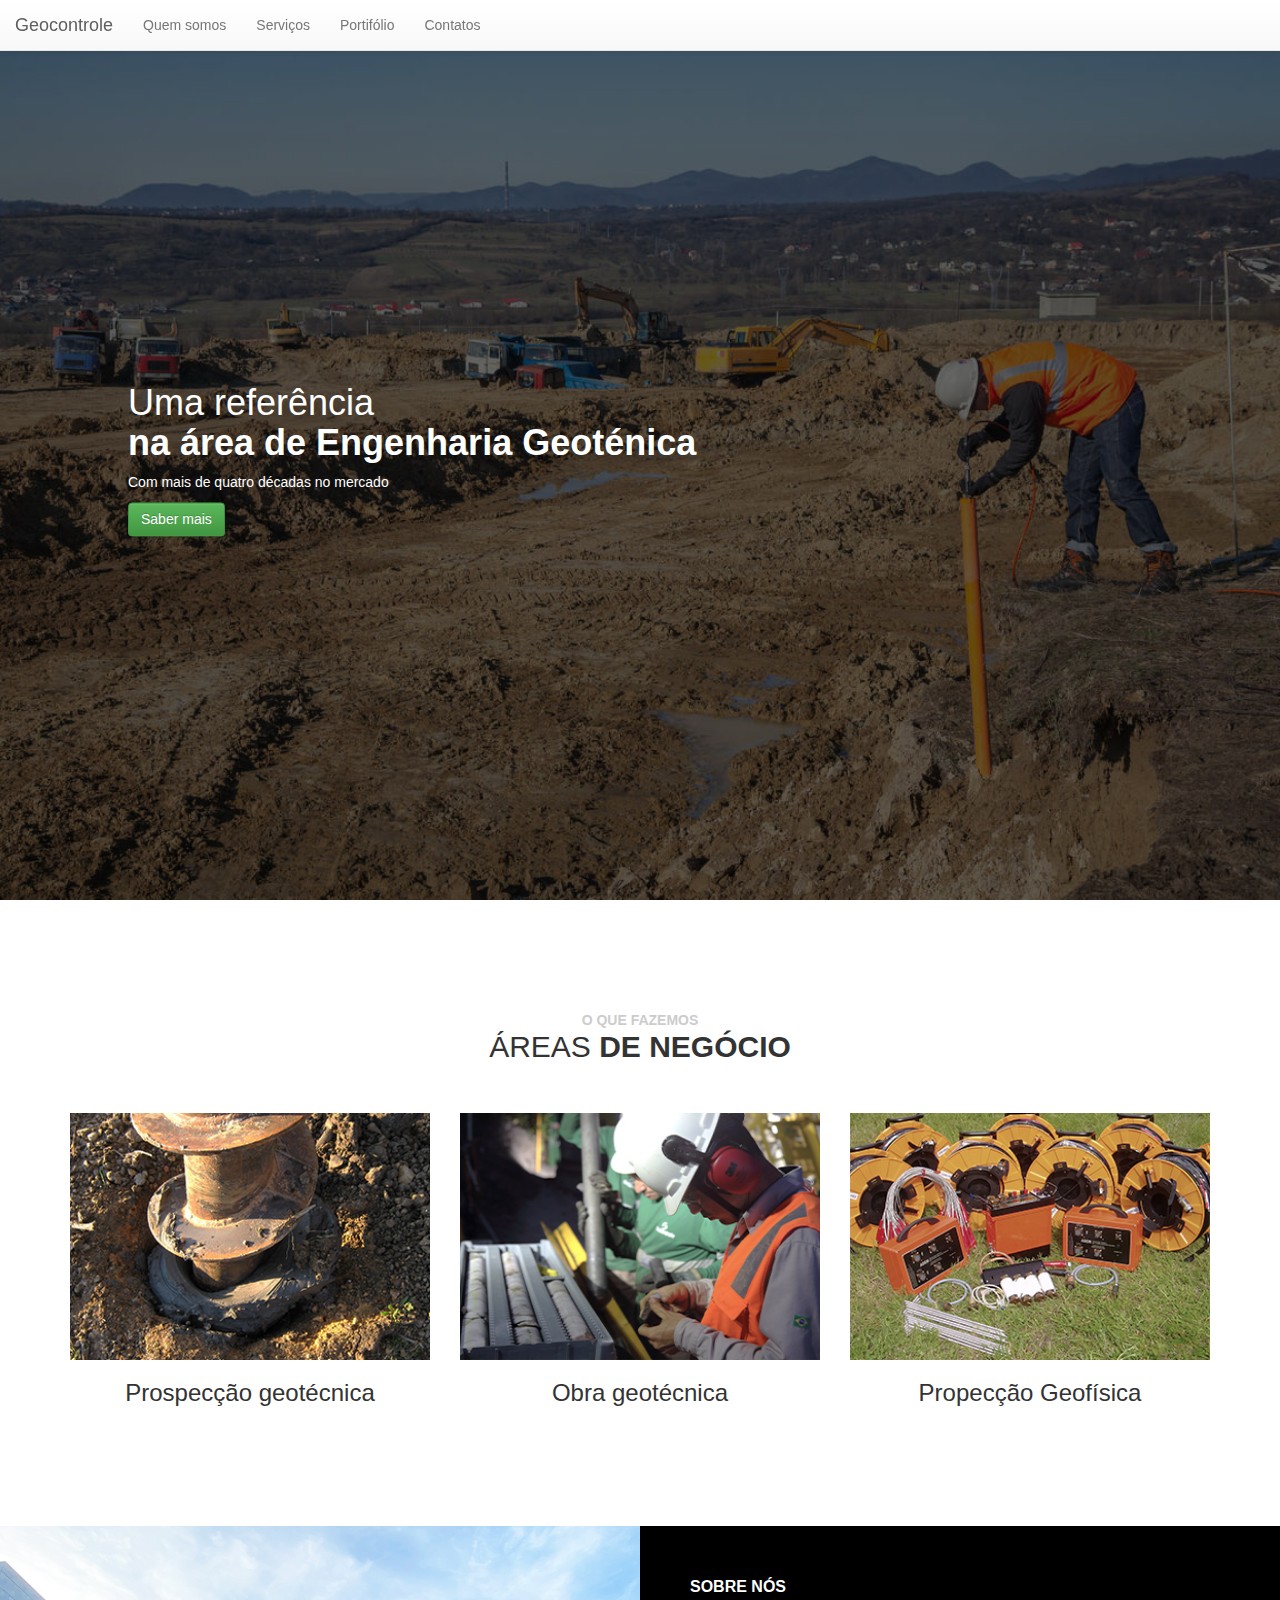
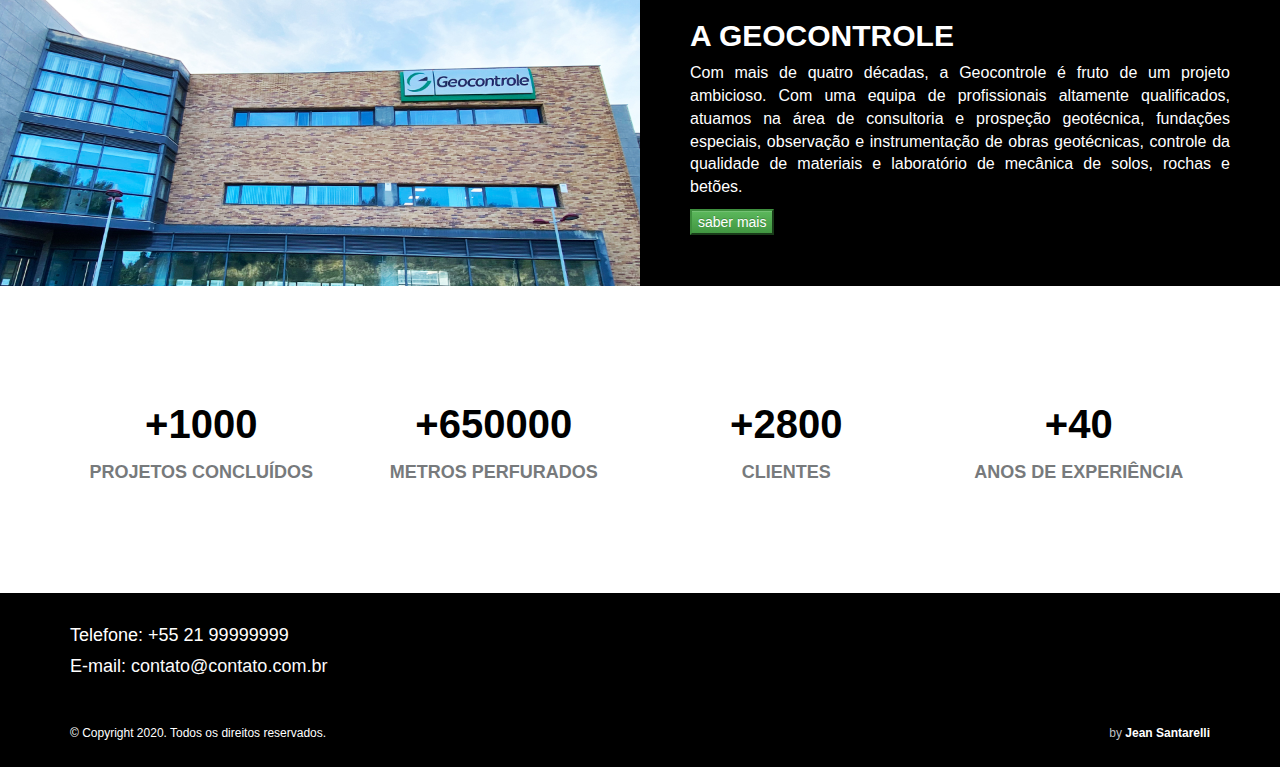
<file: index.html>
<!DOCTYPE html>
<html lang="en">

<head>
	<meta charset="UTF-8">
	<meta name="viewport" content="width=device-width, initial-scale=1.0">
	<title>Document</title>
	<link rel="stylesheet" href="css/bootstrap.min.css">
	<link rel="stylesheet" href="css/bootstrap-theme.min.css">
	<link rel="stylesheet" href="css/style.css">
	<script src="https://code.jquery.com/jquery-1.12.4.min.js"
		integrity="sha256-ZosEbRLbNQzLpnKIkEdrPv7lOy9C27hHQ+Xp8a4MxAQ=" crossorigin="anonymous"></script>
	<script src="js/bootstrap.min.js"></script>
</head>

<body>
	<!--Header do site-->
	<nav class="navbar navbar-default navbar-fixed-top">
		<div class="container-fluid">

			<div class="navbar-header">
				<button type="button" class="navbar-toggle collapsed" data-toggle="collapse"
					data-target="#bs-example-navbar-collapse-1" aria-expanded="false">
					<span class="sr-only">Toggle navigation</span>
					<span class="icon-bar"></span>
					<span class="icon-bar"></span>
					<span class="icon-bar"></span>
				</button>
				<a class="navbar-brand" href="index.html">Geocontrole</a>
			</div>


			<div class="collapse navbar-collapse" id="bs-example-navbar-collapse-1">

				<ul class="nav navbar-nav">

					<li>
						<a href="quem-somos.html">Quem somos</a>
					</li>
					<li>
						<a href="servicos.html">Serviços</a>
					</li>
					<li>
						<a href="portifolio.html">Portifólio</a>
					</li>
					<li>
						<a href="contato.html">Contatos</a>
					</li>

					</li>
				</ul>
			</div>
		</div>
	</nav>
	<!--Header do site-->

	<div id="banner">
		<div class="text">
			<h1>Uma referência <span>na área de Engenharia Geoténica</span></h1>
			<p>Com mais de quatro décadas no mercado</p>
			<a href="portifolio.html"></a>
			<button type="button" class="btn btn-success">Saber mais</button>
		</a>
		</div>
	</div>

	<!--Section 1-->
	<section class="section">
		<div class="container">
			<!-- container ou container-fluid -->
			<div class="row">
				<!-- row é a linha -->
				<div class="col-xs-12">
					<!-- col é a col-dispositivo-tamanho dispositivos: xs(celular), sm(tablet), md(desktop), lg --- tamanhos de 1 a 12 -->
					<p>O que fazemos</p>
					<h2>Áreas <span>de negócio</span></h2>
				</div>

				<div class="col-xs-12 col-md-4">
					<img src="images/img1.jpg" alt="Consultoria e projeto geotécnico" />
					<h3>Prospecção geotécnica</h3>
				</div>
				<div class="col-xs-12 col-sm-6 col-md-4">
					<img src="images/img2.jpg" alt="Obra geotécnica" />
					<h3>Obra geotécnica</h3>
				</div>
				<div class="col-xs-12 col-sm-6 col-md-4">
					<img src="images/img3.jpg" alt="Controle, Observação e instrumentação">
					<h3>Propecção Geofísica</h3>
				</div>
			</div>
		</div>
	</section>
	<!--Section 1-->
	<!--Section 2-->
	<section class="fifty-Fifty">
		<div class="container-fluid">
			<div class="row row-no-gutters">

				<div class="col-xs-12 col-sm-6">
					<img src="images/img4.jpg" alt="A geocontrole" />
				</div>

				<div class="col-xs-12 col-sm-6">
					<div class="textBlock">
						<p class="area">Sobre nós</p>
						<h2>A <span>Geocontrole</span></h2>
						<p class="area2">Com mais de quatro décadas, a Geocontrole é fruto de um projeto ambicioso. Com uma equipa de
							profissionais altamente qualificados, atuamos na área de consultoria e prospeção geotécnica,
							fundações especiais, observação e instrumentação de obras geotécnicas, controle da qualidade
							de materiais e laboratório de mecânica de solos, rochas e betões.</p>
							<a href="quem-somos.html">
						<button type="button" class="btn-success">saber mais</button>
					</a>
					</div>

				</div>

			</div>
		</div>
	</section>
	<!--Section 2-->

	<!--Section 3-->
	<section class="section">
		<div class="container">
			<div class="row">
				<div class="col-xs-12 col-sm-6 col-md-3">
					<p class="number">+1000</p>
					<h4>Projetos concluídos</h4>
				</div>
				<div class="col-xs-12 col-sm-6 col-md-3">
					<p class="number">+650000</p>
					<h4>Metros perfurados</h4>
				</div>
				<div class="col-xs-12 col-sm-6 col-md-3">
					<p class="number">+2800</p>
					<h4>Clientes</h4>
				</div>
				<div class="col-xs-12 col-sm-6 col-md-3">
					<p class="number">+40</p>
					<h4>Anos de experiência</h4>
				</div>

			</div>
		</div>
	</section>
	<!--Section 3-->



	<!--RODAPÉ-->

	<footer id="footer">
		<div class="container">
			<div class="row contact">
				<div class="col-xs-12">
					<p>Telefone: +55 21 99999999</p>
					<p>E-mail: <a href="mailto:contato@contato.com.br">contato@contato.com.br</a></p>
				</div>
			</div>
			<div class="row copy">
				<div class="col-xs-12 col-md-6">
					<p>&copy; Copyright 2020. Todos os direitos reservados.</p>
				</div>
				<div class="col-xs-12 col-md-6">
					<p class="poweredBy">by <span>Jean Santarelli</span></p>
				</div>
			</div>
		</div>
	</footer>
</body>

</html>
</file>
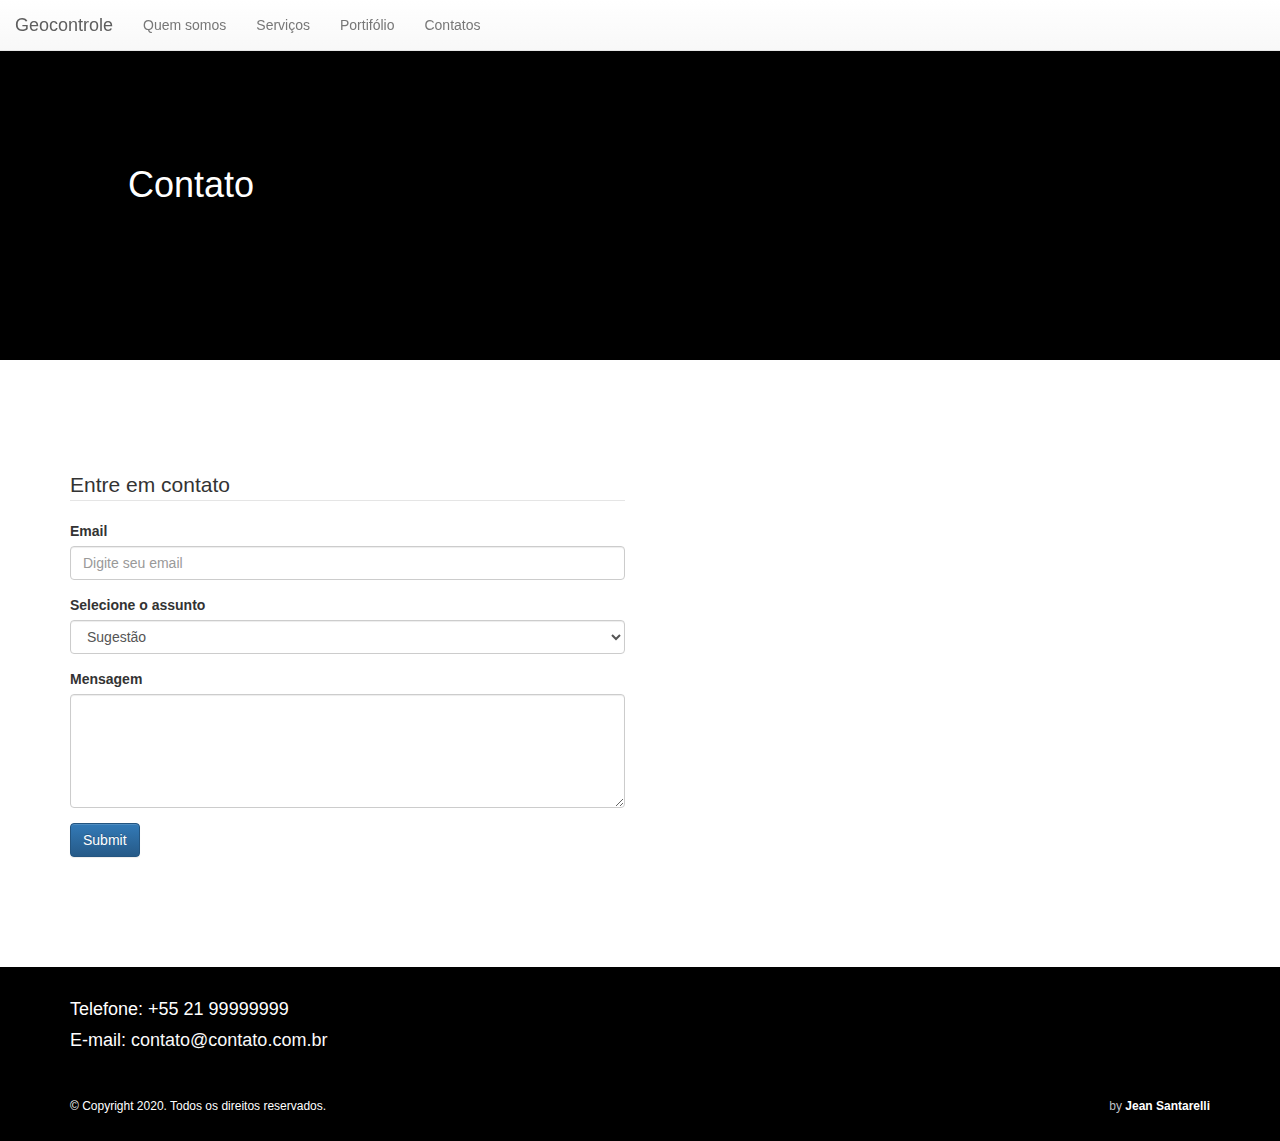
<file: contato.html>
<!DOCTYPE html>
<html lang="en">
<head>
    <meta charset="UTF-8">
    <meta name="viewport" content="width=device-width, initial-scale=1.0">
		<title>Contato</title>
		<link rel="stylesheet" href="css/bootstrap.min.css">
		<link rel="stylesheet" href="css/bootstrap-theme.min.css">
	<link rel="stylesheet" href="css/style.css">
	<script src="https://code.jquery.com/jquery-1.12.4.min.js" integrity="sha256-ZosEbRLbNQzLpnKIkEdrPv7lOy9C27hHQ+Xp8a4MxAQ=" crossorigin="anonymous"></script>
	<script src="js/bootstrap.min.js"></script>
</head>
<body>
		<!--Header do site-->
	<nav class="navbar navbar-default navbar-fixed-top">
		<div class="container-fluid">
			
			<div class="navbar-header">
				<button type="button" class="navbar-toggle collapsed" data-toggle="collapse" data-target="#bs-example-navbar-collapse-1" aria-expanded="false">
					<span class="sr-only">Toggle navigation</span>
					<span class="icon-bar"></span>
					<span class="icon-bar"></span>
					<span class="icon-bar"></span>
				</button>
				<a class="navbar-brand" href="index.html">Geocontrole</a>
			</div>
	
			
			<div class="collapse navbar-collapse" id="bs-example-navbar-collapse-1">
			
				<ul class="nav navbar-nav">
				
					<li>
						<a href="quem-somos.html">Quem somos</a>
					</li>
					<li>
						<a href="servicos.html">Serviços</a>
					</li>
					<li>
						<a href="portifolio.html">Portifólio</a>
					</li>
					<li>
						<a href="contato.html">Contatos</a>
					</li>
					
					</li>
						</ul>
					</li>
				</ul>
			</div>
		</div>
	</nav>
	<!--Header do site-->
	
	<div id="banner" class="page">
		<div class="text">
			<h1>Contato</h1>
		</div>
	</div>

	<!--Section 1-->
	<section class="section">
    <div class="container"> 
      <div class="row"> 
        <div class="col-xs-12 col-md-6">
            <form>
                <fieldset>
                  <legend>Entre em contato</legend>
                  
                  <div class="form-group">
                    <label for="exampleInputEmail1">Email</label>
                    <input type="email" class="form-control" id="exampleInputEmail1" aria-describedby="emailHelp" placeholder="Digite seu email">
                  </div>

                  <div class="form-group">
                    <label for="exampleSubject">Selecione o assunto</label>
                    <select class="form-control" id="exampleSubject">
                      <option value="sugestao">Sugestão</option>
                      <option value="reclamacoes">Reclamações</option>
                      <option value="elogios">Elogios</option>
                      
                    </select>
                  </div>

                
                  <div class="form-group">
                    <label for="exampleTextarea">Mensagem</label>
                    <textarea class="form-control" id="exampleTextarea" rows="5"></textarea>
                  </div>

                  
                 
                  
                  <button type="submit" class="btn btn-primary">Submit</button>
                </fieldset>
              </form>
        </div>
      </div>
    </div>
  </section>
					<!--Section 1-->


					<!--RODAPÉ-->

					<footer id="footer">
						<div class="container">
							<div class="row contact">
								<div class="col-xs-12">
									<p>Telefone: +55 21 99999999</p>
									<p>E-mail: <a href="mailto:contato@contato.com.br">contato@contato.com.br</a></p>
								</div>
							</div>
							<div class="row copy">
								<div class="col-xs-12 col-md-6">
									<p>&copy; Copyright 2020. Todos os direitos reservados.</p>
								</div>
								<div class="col-xs-12 col-md-6">
									<p class="poweredBy">by <span>Jean Santarelli</span></p>
								</div>
							</div>
						</div>
					</footer>
</body>
</html>
</file>
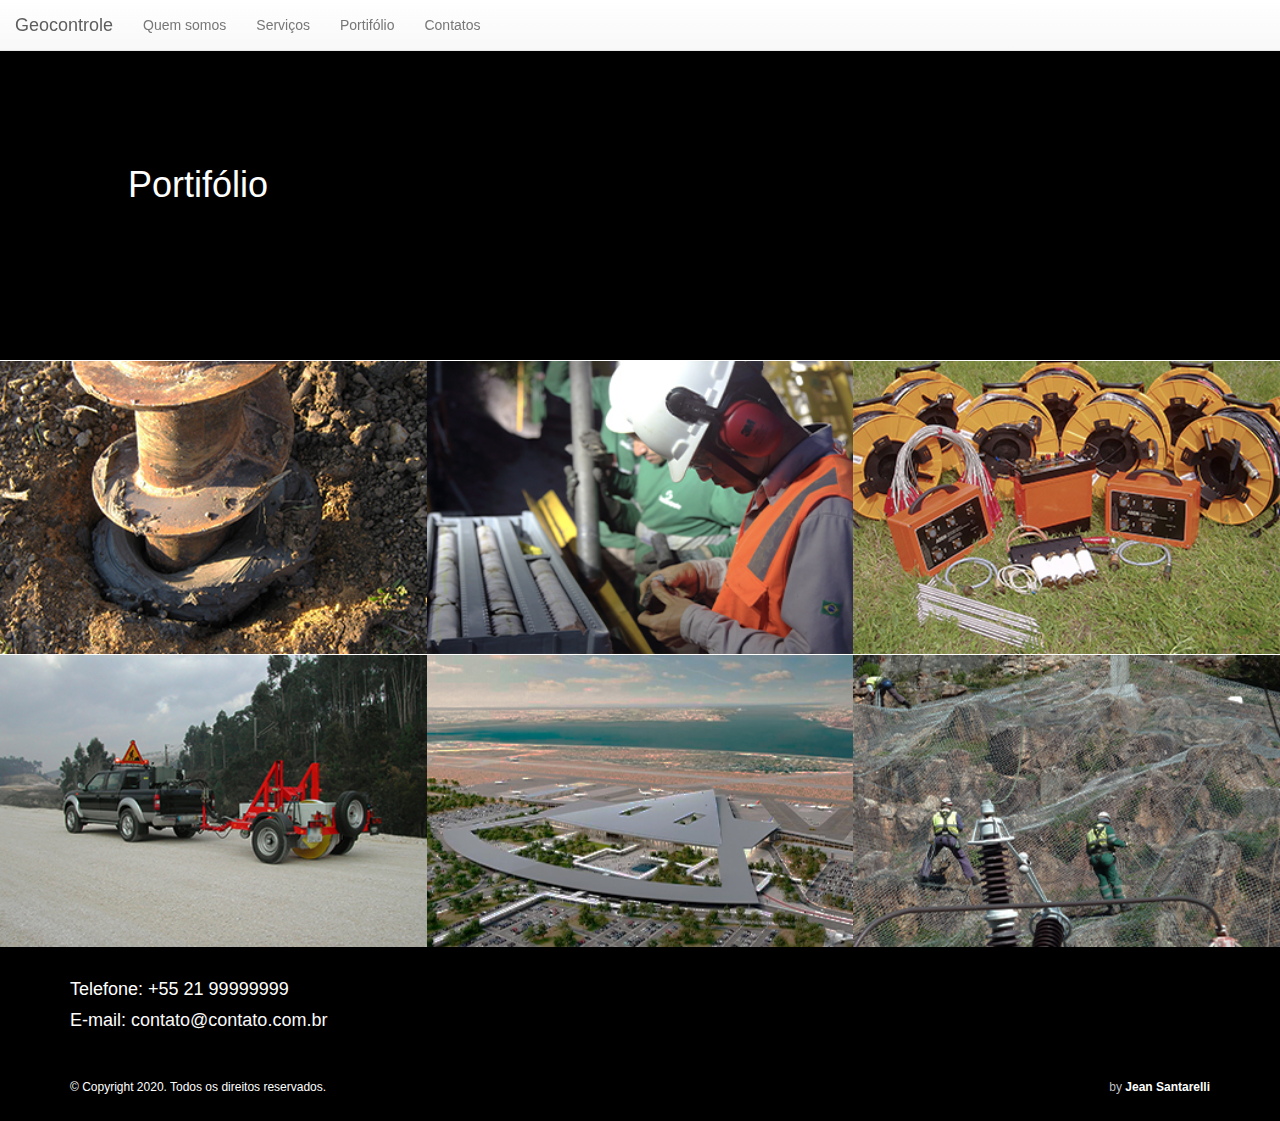
<file: portifolio.html>
<!DOCTYPE html>
<html lang="en">

<head>
	<meta charset="UTF-8">
	<meta name="viewport" content="width=device-width, initial-scale=1.0">
	<title>Portifólio</title>
	<link rel="stylesheet" href="css/bootstrap.min.css">
	<link rel="stylesheet" href="css/bootstrap-theme.min.css">
	<link rel="stylesheet" href="css/style.css">
	<script src="https://code.jquery.com/jquery-1.12.4.min.js"
		integrity="sha256-ZosEbRLbNQzLpnKIkEdrPv7lOy9C27hHQ+Xp8a4MxAQ=" crossorigin="anonymous"></script>
	<script src="js/bootstrap.min.js"></script>
</head>

<body>
	<!--Header do site-->
	<nav class="navbar navbar-default navbar-fixed-top">
		<div class="container-fluid">

			<div class="navbar-header">
				<button type="button" class="navbar-toggle collapsed" data-toggle="collapse"
					data-target="#bs-example-navbar-collapse-1" aria-expanded="false">
					<span class="sr-only">Toggle navigation</span>
					<span class="icon-bar"></span>
					<span class="icon-bar"></span>
					<span class="icon-bar"></span>
				</button>
				<a class="navbar-brand" href="index.html">Geocontrole</a>
			</div>


			<div class="collapse navbar-collapse" id="bs-example-navbar-collapse-1">

				<ul class="nav navbar-nav">

					<li>
						<a href="quem-somos.html">Quem somos</a>
					</li>
					<li>
						<a href="servicos.html">Serviços</a>
					</li>
					<li>
						<a href="portifolio.html">Portifólio</a>
					</li>
					<li>
						<a href="contato.html">Contatos</a>
					</li>

					</li>
				</ul>
			</div>
		</div>
	</nav>
	<!--Header do site-->

	<div id="banner" class="page">
		<div class="text">
			<h1>Portifólio</h1>
		</div>
	</div>

	<section class="section portifolio">
		<div class="container-fluid">

			<div class="row row-no-gutters">
				<div class="col-xs-12">
				</div>
				<div class="col-xs-12 col-md-4">
					<img src="images/img1.jpg" alt="Consultoria e projeto geotécnico" />
				</div>
				<div class="col-xs-12 col-sm-6 col-md-4">
					<img src="images/img2.jpg" alt="Obra geotécnica" />
				</div>
				<div class="col-xs-12 col-sm-6 col-md-4">
					<img src="images/img3.jpg" alt="Controle, Observação e instrumentação">

				</div>
				<div class="row row-no-gutters">
					<div class="col-xs-12">
					</div>
					<div class="col-xs-12 col-md-4">
						<img src="images/img7.jpg" alt="Consultoria e projeto geotécnico" />
					</div>
					<div class="col-xs-12 col-sm-6 col-md-4">
						<img src="images/img8.jpg" alt="Obra geotécnica" />
					</div>
					<div class="col-xs-12 col-sm-6 col-md-4">
						<img src="images/img9.jpg" alt="Controle, Observação e instrumentação">

					</div>
				</div>
			</div>
	</section>
	<!--Section 1-->


	<!--RODAPÉ-->

	<footer id="footer">
		<div class="container">
			<div class="row contact">
				<div class="col-xs-12">
					<p>Telefone: +55 21 99999999</p>
					<p>E-mail: <a href="mailto:contato@contato.com.br">contato@contato.com.br</a></p>
				</div>
			</div>
			<div class="row copy">
				<div class="col-xs-12 col-md-6">
					<p>&copy; Copyright 2020. Todos os direitos reservados.</p>
				</div>
				<div class="col-xs-12 col-md-6">
					<p class="poweredBy">by <span>Jean Santarelli</span></p>
				</div>
			</div>
		</div>
	</footer>
</body>

</html>
</file>
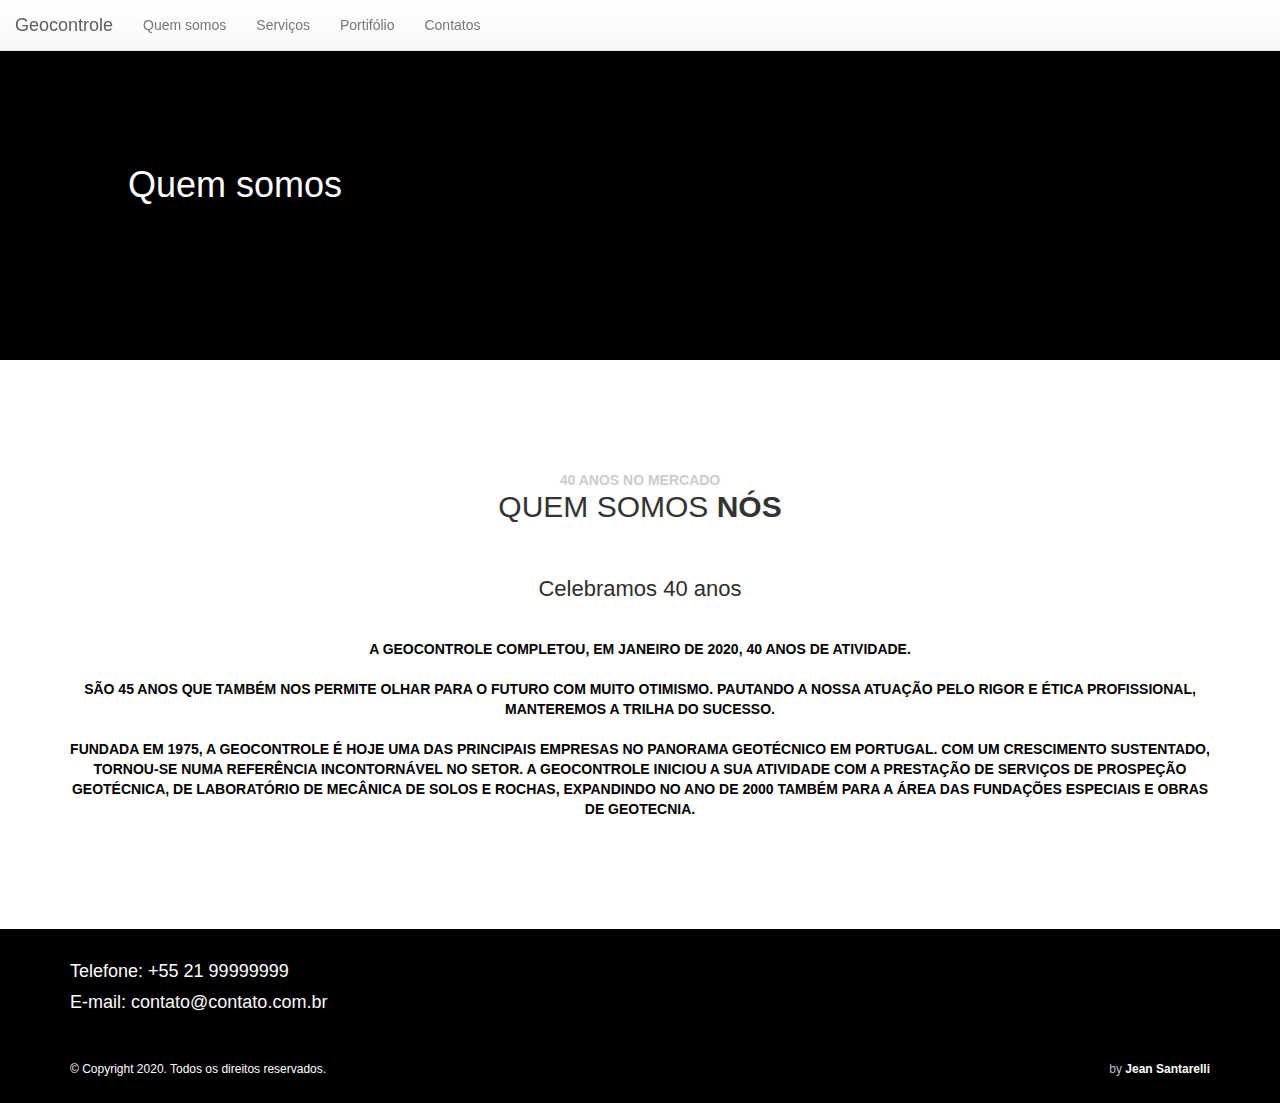
<file: quem-somos.html>
<!DOCTYPE html>
<html lang="en">
<head>
    <meta charset="UTF-8">
    <meta name="viewport" content="width=device-width, initial-scale=1.0">
		<title>Quem somos</title>
		<link rel="stylesheet" href="css/bootstrap.min.css">
		<link rel="stylesheet" href="css/bootstrap-theme.min.css">
	<link rel="stylesheet" href="css/style.css">
	<script src="https://code.jquery.com/jquery-1.12.4.min.js" integrity="sha256-ZosEbRLbNQzLpnKIkEdrPv7lOy9C27hHQ+Xp8a4MxAQ=" crossorigin="anonymous"></script>
	<script src="js/bootstrap.min.js"></script>
</head>
<body>
		<!--Header do site-->
	<nav class="navbar navbar-default navbar-fixed-top">
		<div class="container-fluid">
			
			<div class="navbar-header">
				<button type="button" class="navbar-toggle collapsed" data-toggle="collapse" data-target="#bs-example-navbar-collapse-1" aria-expanded="false">
					<span class="sr-only">Toggle navigation</span>
					<span class="icon-bar"></span>
					<span class="icon-bar"></span>
					<span class="icon-bar"></span>
				</button>
				<a class="navbar-brand" href="index.html">Geocontrole</a>
			</div>
	
			
			<div class="collapse navbar-collapse" id="bs-example-navbar-collapse-1">
			
				<ul class="nav navbar-nav">
				
					<li>
						<a href="quem-somos.html">Quem somos</a>
					</li>
					<li>
						<a href="servicos.html">Serviços</a>
					</li>
					<li>
						<a href="portifolio.html">Portifólio</a>
					</li>
					<li>
						<a href="contato.html">Contatos</a>
					</li>
					
					</li>
				</ul>
			</div>
		</div>
	</nav>
	<!--Header do site-->
	
	<div id="banner" class="page">
		<div class="text">
			<h1>Quem somos</h1>
		</div>
	</div>

	<!--Section 1-->
	<section class="section">
    <div class="container"> 
      <div class="row"> 
        <div class="col-xs-12">
			<p>40 anos no mercado</p>
			<h2>Quem somos <span>nós</span></h2>
			<P class="text">Celebramos 40 anos</P><br>
			<p class="text2">A Geocontrole completou, em janeiro de 2020, 40 anos de atividade.</p><br>
			<p class="text2">São 45 anos que também nos permite olhar para o futuro com muito otimismo. Pautando a nossa atuação pelo rigor e ética profissional, manteremos a trilha do sucesso. </p><br>
			<p class="text2">Fundada em 1975, a Geocontrole é hoje uma das principais empresas no panorama geotécnico em Portugal. Com um crescimento sustentado, tornou-se numa referência incontornável no setor. A Geocontrole iniciou a sua atividade com a prestação de serviços de prospeção geotécnica, de laboratório de mecânica de solos e rochas, expandindo no ano de 2000 também para a área das fundações especiais e obras de geotecnia.</p>
        </div>
      </div>
    </div>
  </section>
					<!--Section 1-->


					<!--RODAPÉ-->

					<footer id="footer">
						<div class="container">
							<div class="row contact">
								<div class="col-xs-12">
									<p>Telefone: +55 21 99999999</p>
									<p>E-mail: <a href="mailto:contato@contato.com.br">contato@contato.com.br</a></p>
								</div>
							</div>
							<div class="row copy">
								<div class="col-xs-12 col-md-6">
									<p>&copy; Copyright 2020. Todos os direitos reservados.</p>
								</div>
								<div class="col-xs-12 col-md-6">
									<p class="poweredBy">by <span>Jean Santarelli</span></p>
								</div>
							</div>
						</div>
					</footer>
</body>
</html>
</file>
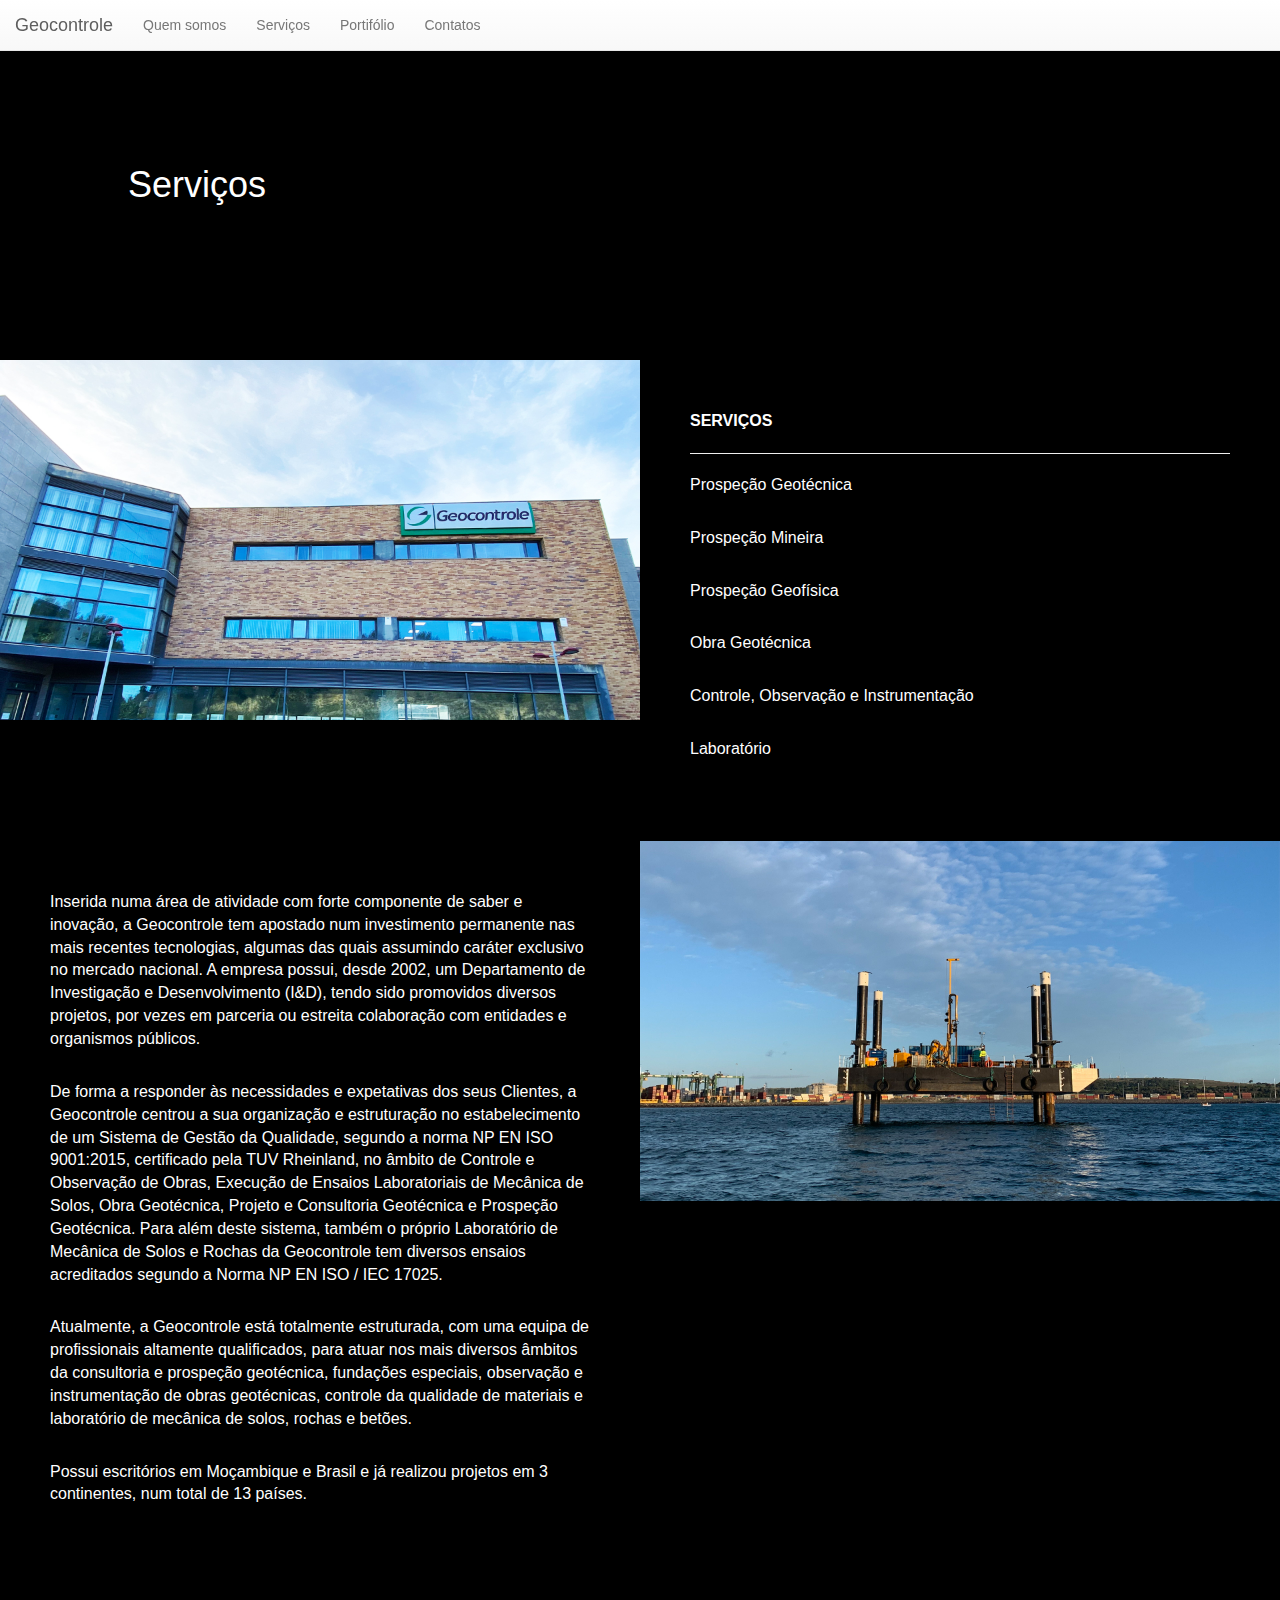
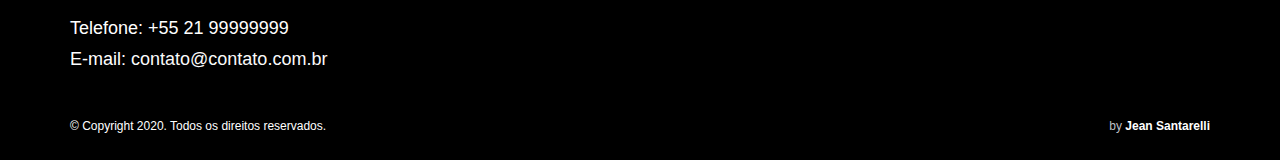
<file: servicos.html>
<!DOCTYPE html>
<html lang="en">

<head>
	<meta charset="UTF-8">
	<meta name="viewport" content="width=device-width, initial-scale=1.0">
	<title>Serviços</title>
	<link rel="stylesheet" href="css/bootstrap.min.css">
	<link rel="stylesheet" href="css/bootstrap-theme.min.css">
	<link rel="stylesheet" href="css/style.css">
	<script src="https://code.jquery.com/jquery-1.12.4.min.js"
		integrity="sha256-ZosEbRLbNQzLpnKIkEdrPv7lOy9C27hHQ+Xp8a4MxAQ=" crossorigin="anonymous"></script>
	<script src="js/bootstrap.min.js"></script>
</head>

<body>
	<!--Header do site-->
	<nav class="navbar navbar-default navbar-fixed-top">
		<div class="container-fluid">

			<div class="navbar-header">
				<button type="button" class="navbar-toggle collapsed" data-toggle="collapse"
					data-target="#bs-example-navbar-collapse-1" aria-expanded="false">
					<span class="sr-only">Toggle navigation</span>
					<span class="icon-bar"></span>
					<span class="icon-bar"></span>
					<span class="icon-bar"></span>
				</button>
				<a class="navbar-brand" href="index.html">Geocontrole</a>
			</div>


			<div class="collapse navbar-collapse" id="bs-example-navbar-collapse-1">

				<ul class="nav navbar-nav">

					<li>
						<a href="quem-somos.html">Quem somos</a>
					</li>
					<li>
						<a href="servicos.html">Serviços</a>
					</li>
					<li>
						<a href="portifolio.html">Portifólio</a>
					</li>
					<li>
						<a href="contato.html">Contatos</a>
					</li>

					</li>
				</ul>
			</div>
		</div>
	</nav>
	<!--Header do site-->

	<div id="banner" class="page">
		<div class="text">
			<h1>Serviços</h1>
		</div>
	</div>

	<!--Section 1-->

	<section class="fifty-Fifty">
		<div class="container-fluid">
			<div class="row row-no-gutters">

				<div class="col-xs-12 col-sm-6">
					<img src="images/img4.jpg" alt="A geocontrole" />
				</div>

				<div class="col-xs-12 col-sm-6">
					<div class="textBlock">
						<p class="area">Serviços</p><hr>

						
						<p>Prospeção Geotécnica</p><br>
						<p>Prospeção Mineira</p><br>
						<p>Prospeção Geofísica</p><br>
						<p>Obra Geotécnica</p><br>
						<p>Controle, Observação e Instrumentação</p><br>
						<p>Laboratório</p><br>
  
					</div>

				</div>

			</div>
		</div>
	</section>

	<!--Section 1-->
	<!--Section 2-->
	<section class="fifty-Fifty">
		<div class="container-fluid">
			<div class="row row-no-gutters">
				<div class="col-xs-12 col-sm-6">
					<div class="textBlock">
						
						<p>Inserida numa área de atividade com forte componente de saber e inovação, a Geocontrole tem apostado num investimento permanente nas mais recentes tecnologias, algumas das quais assumindo caráter exclusivo no mercado nacional. A empresa possui, desde 2002, um Departamento de Investigação e Desenvolvimento (I&D), tendo sido promovidos diversos projetos, por vezes em parceria ou estreita colaboração com entidades e organismos públicos.</p><br>
						<p>De forma a responder às necessidades e expetativas dos seus Clientes, a Geocontrole centrou a sua organização e estruturação no estabelecimento de um Sistema de Gestão da Qualidade, segundo a norma NP EN ISO 9001:2015, certificado pela TUV Rheinland, no âmbito de Controle e Observação de Obras, Execução de Ensaios Laboratoriais de Mecânica de Solos, Obra Geotécnica, Projeto e Consultoria Geotécnica e Prospeção Geotécnica. Para além deste sistema, também o próprio Laboratório de Mecânica de Solos e Rochas da Geocontrole tem diversos ensaios acreditados segundo a Norma NP EN ISO / IEC 17025.</p><br>
						<p>Atualmente, a Geocontrole está totalmente estruturada, com uma equipa de profissionais altamente qualificados, para atuar nos mais diversos âmbitos da consultoria e prospeção geotécnica, fundações especiais, observação e instrumentação de obras geotécnicas, controle da qualidade de materiais e laboratório de mecânica de solos, rochas e betões.</p><br>
						<p>Possui escritórios em Moçambique e Brasil e já realizou projetos em 3 continentes, num total de 13 países.</p><br>

					</div>
				</div>
				<div class="col-xs-12 col-sm-6">
					<img src="images/img6.jpg" alt="A geocontrole" />
				</div>
			</div>
		</div>
	</section>
	<!--Section 2-->


	<!--RODAPÉ-->

	<footer id="footer">
		<div class="container">
			<div class="row contact">
				<div class="col-xs-12">
					<p>Telefone: +55 21 99999999</p>
					<p>E-mail: <a href="mailto:contato@contato.com.br">contato@contato.com.br</a></p>
				</div>
			</div>
			<div class="row copy">
				<div class="col-xs-12 col-md-6">
					<p>&copy; Copyright 2020. Todos os direitos reservados.</p>
				</div>
				<div class="col-xs-12 col-md-6">
					<p class="poweredBy">by <span>Jean Santarelli</span></p>
				</div>
			</div>
		</div>
	</footer>
</body>

</html>
</file>
<file: css/style.css>
#banner{
    display:block;
    width:100%;
    height:100vh;
    background: #000;
    background-image: url('../images/banner.jpg');
    background-size: cover;
    background-repeat: no-repeat;
    position: relative;
}

#banner.page{
    background-image: none;
    height: 40vh;
}

#banner::before{
content: "";
position: absolute;
top: 0;
left: 0;
width: 100%;
height:100%;
display: block;
background: #000;
opacity:0.6;
z-index: 1;
}

#banner .text{
    position: absolute;
    top: 50%;
    left: 10%;
    transform: translate(0,-50%);
    z-index: 2;
}

#banner .text h1{
    color: #fff;
    font-weight: 400;
}

#banner .text h1 span{
    display: block;
    font-weight: 700;
}

#banner .text p{
    color: #fff;
}

.section{
    position:relative;
    padding:110px 0;
}

.section.portifolio{
    padding:0;
}

.section.portifolio .container-fluid{
    padding:0;
}

.section img{
    display: block;
    width: 100%;
    height: auto;
}


.section h2{
    font-weight: 400;
    text-transform: uppercase;
    margin: 0 0 50px 0;
    text-align: center;
}

.section h3{
    font-weight: 500;
    text-align: center;
}

.section h4{
    text-transform: uppercase;
    margin: 10px 0 0 0;
    font-weight: 700;
    color: #777a7c;
    text-align: center;
}

.section h2 span{
    font-weight: 700;
}

.section p{
    color: #ccc;
    margin: 0;
    text-transform: uppercase;
    font-weight: 700;
    text-align: center;
}

.section p.text{
    text-transform: initial;
    color: #2d2d2d;
    font-weight: 400;
    font-size: 22px;
    margin-bottom: 15px;
}

.section p.text2{
    text-transform: uppercase;
    font-weight: 600;
    color: #000;
}


.section p.number{
    font-size: 40px;
    color: black;
    text-align: center;
}

.fifty-Fifty{
    background: #000;
}

.fifty-Fifty img{
    display: block;
    width: 100%;
    height: auto;
}

.fifty-Fifty .textBlock{
    padding: 50px;
}

.fifty-Fifty .textBlock p{
    font-size: 16px;
    color: #fff;
}

.fifty-Fifty .textBlock p.area{
    text-transform: uppercase;
    font-weight: 700;
    
}

.fifty-Fifty .textBlock p.area2{
    text-transform: initial;
    font-weight: 400;
    text-align: justify;
}

.fifty-Fifty .textBlock h2{
    color: #fff;
    font-weight: 700;
    text-transform: uppercase;
}

.fifty-Fifty .textBlock h2 span{
     font-weight: 900;
}


.fifty-Fifty .container-fluid{
    padding:0;
}


#footer{
    background: #000;
    color: #fff;
    padding: 25px 0;
  }
  
  #footer .contact{
    margin-bottom: 40px;
  }
  
  #footer .contact p{
    font-size: 18px;
    margin: 5px 0;
  }

  #footer .contact p a:link,
  #footer .contact p a:visited{
    color: #fafafa;
  }
  
  #footer .contact p a:hover{
    color: #fff;
  }
  
  #footer .copy p{
    font-size: 12px;
    margin: 0;
  }
  
  #footer .copy p.poweredBy{
    text-align: right;
    color: #bebfc4;
  }
  
  #footer .copy p.poweredBy span{
    color: #fff;
    font-weight: 600;
  }
</file>
